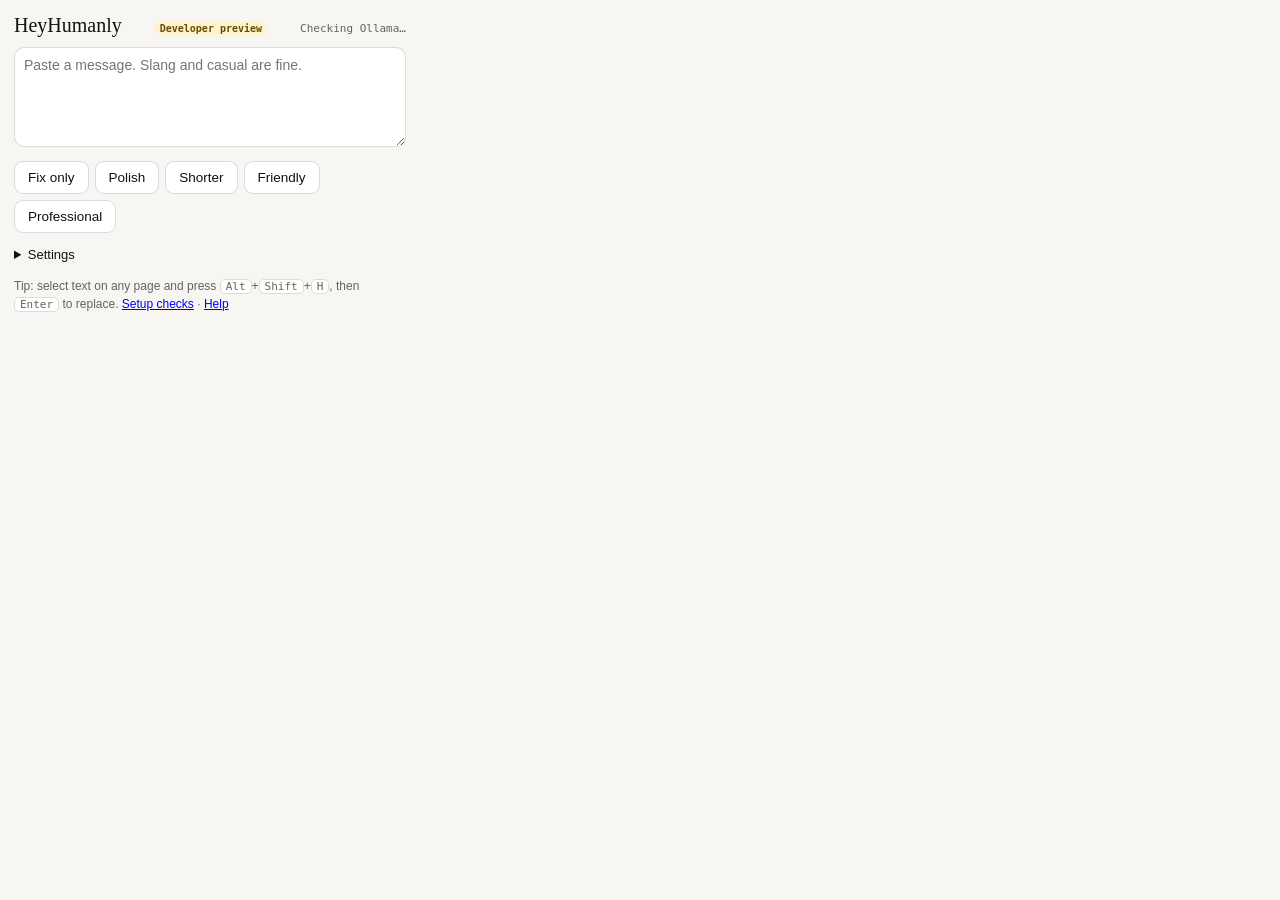
<file: extension/popup.html>
<!doctype html><html lang="en"><head><meta charset="utf-8"><title>HeyHumanly</title><link rel="stylesheet" href="popup.css"></head><body>
<div class="top"><span class="brand">HeyHumanly</span> <small class="preview" title="Not yet on the Chrome Web Store">Developer preview</small><small id="status" role="status">Checking Ollama…</small></div>
<div id="setup" class="err" hidden><span id="setup-msg"></span> <button id="setup-go" class="p">Open setup</button></div>
<label for="t" class="sr">Text to tighten</label>
<textarea id="t" placeholder="Paste a message. Slang and casual are fine." rows="5"></textarea>
<div class="row" id="styles" role="toolbar" aria-label="Style"></div>
<div id="out" class="out" aria-live="polite"></div>
<details class="set"><summary>Settings</summary><label>Ollama address<input id="endpoint" spellcheck="false" placeholder="http://localhost:11434" aria-describedby="ep-msg"></label><small id="ep-msg" class="hint"></small><label>Model<select id="model"><option value="">Choose automatically</option></select></label><button id="save">Save</button></details>
<p class="foot">Tip: select text on any page and press <kbd>Alt</kbd>+<kbd>Shift</kbd>+<kbd>H</kbd>, then <kbd>Enter</kbd> to replace. <a href="setup.html" target="_blank">Setup checks</a> · <a href="https://heyhumanly.com/extension/" target="_blank" rel="noopener">Help</a></p>
<script src="core.js"></script><script src="ui.js"></script><script src="popup.js"></script></body></html>
</file>
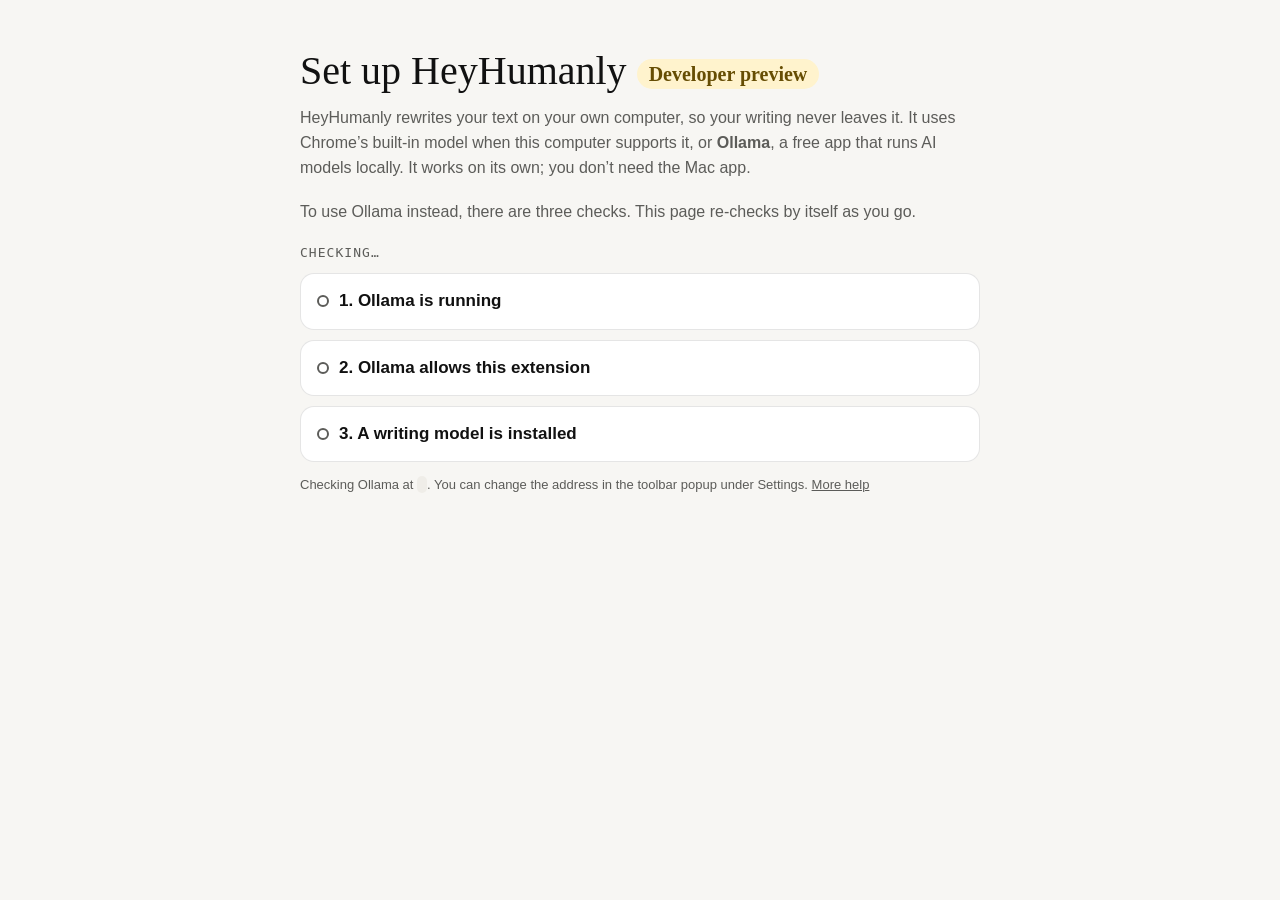
<file: extension/setup.html>
<!doctype html><html lang="en"><head><meta charset="utf-8"><meta name="viewport" content="width=device-width,initial-scale=1"><title>Set up HeyHumanly</title><link rel="stylesheet" href="setup.css"></head><body><main>
<h1>Set up HeyHumanly <span class="preview">Developer preview</span></h1>
<p class="lede">HeyHumanly rewrites your text on your own computer, so your writing never leaves it. It uses Chrome’s built-in model when this computer supports it, or <b>Ollama</b>, a free app that runs AI models locally. It works on its own; you don’t need the Mac app.</p>
<section id="builtin" class="builtin" hidden><h2>Chrome’s built-in model</h2><p id="b-note"></p>
<button class="p" id="b-get" hidden>Download Chrome’s model</button><progress id="b-bar" max="1" value="0" hidden></progress></section>
<p class="lede" id="ollama-lede">To use Ollama instead, there are three checks. This page re-checks by itself as you go.</p>
<p id="summary" class="summary" role="status" aria-live="polite">Checking…</p>
<ol class="checks">
<li id="c-run" data-state="wait"><div class="h"><span class="dot" aria-hidden="true"></span><h2>1. Ollama is running</h2><span class="state"></span></div>
<div class="body" hidden><p>Install Ollama from <a href="https://ollama.com/download" target="_blank" rel="noopener noreferrer">ollama.com/download</a> (Mac, Windows or Linux) and open it. Already installed? Open the Ollama app, or run <code>ollama serve</code> in a terminal.</p></div></li>
<li id="c-allow" data-state="wait"><div class="h"><span class="dot" aria-hidden="true"></span><h2>2. Ollama allows this extension</h2><span class="state"></span></div>
<div class="body" hidden><p>Ollama blocks browser extensions until you allow them. This allows only HeyHumanly (<code id="origin"></code>), not other extensions or websites.</p>
<div class="tabs" role="group" aria-label="Your computer"><button data-os="mac">Mac</button><button data-os="windows">Windows</button><button data-os="linux">Linux</button></div>
<p id="os-steps"></p><div class="cmd"><code id="os-cmd"></code><button class="copy" data-copy="os-cmd">Copy</button></div></div></li>
<li id="c-model" data-state="wait"><div class="h"><span class="dot" aria-hidden="true"></span><h2>3. A writing model is installed</h2><span class="state"></span></div>
<div class="body" hidden><p id="models-note"></p>
<p>Pick one. <b>qwen2.5:3b</b> is about 1.9 GB and works with 8 GB of memory. <b>qwen2.5:7b</b> is about 4.7 GB and gives better edits, but needs 16 GB or more.</p>
<div class="row"><button class="p" data-pull="qwen2.5:3b">Download qwen2.5:3b</button><button data-pull="qwen2.5:7b">Download qwen2.5:7b</button></div>
<progress id="bar" max="1" value="0" hidden></progress><p id="pull" aria-live="polite"></p>
<p class="fine">Or in a terminal: <code id="pullcmd">ollama pull qwen2.5:3b</code> <button class="copy" data-copy="pullcmd">Copy</button></p></div></li>
</ol>
<section id="done" class="done" hidden><h2>You’re ready</h2><p>Select text in any text box and press <kbd id="key">Alt+Shift+H</kbd>, or right-click it and choose <b>Tighten with HeyHumanly</b>. You can also paste text into the HeyHumanly button in the toolbar.</p></section>
<p class="fine">Checking Ollama at <code id="ep"></code>. You can change the address in the toolbar popup under Settings. <a href="https://heyhumanly.com/extension/" target="_blank" rel="noopener noreferrer">More help</a></p>
</main><script src="core.js"></script><script src="setup.js"></script></body></html>
</file>
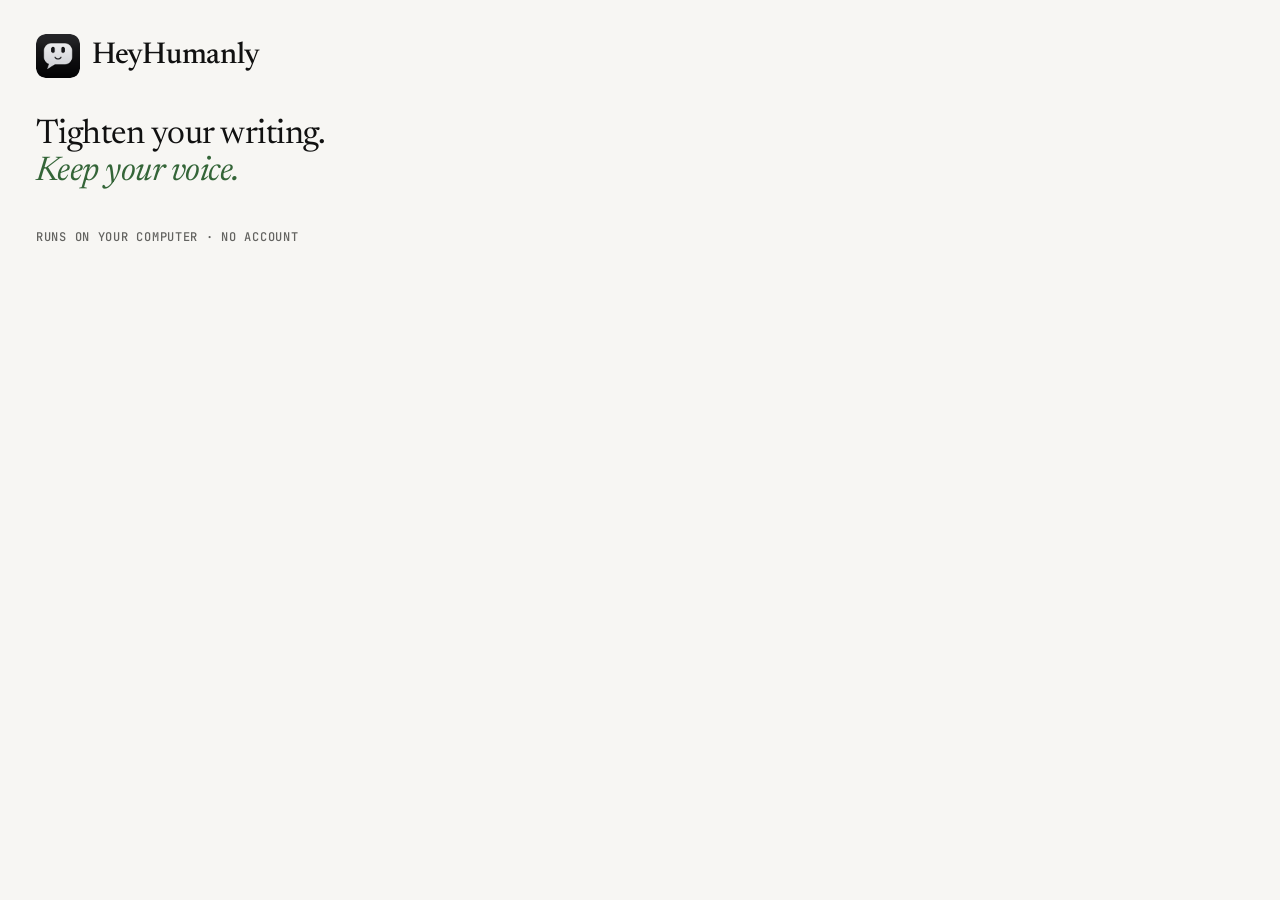
<file: store/chrome/tiles.html>
<!doctype html><html lang="en"><head><meta charset="utf-8"><title>HeyHumanly store tiles</title>
<!-- scripts/store-images.sh renders #small (440x280), #marquee (1400x560) and #popup (1280x800). Open with ?small, ?marquee or ?popup to preview. -->
<style>
@font-face{font-family:Newsreader;src:url(../../site/fonts/newsreader.woff2) format("woff2");font-weight:200 800}
@font-face{font-family:Newsreader;src:url(../../site/fonts/newsreader-italic.woff2) format("woff2");font-weight:200 800;font-style:italic}
@font-face{font-family:Geist;src:url(../../site/fonts/geist.woff2) format("woff2");font-weight:100 900}
@font-face{font-family:"JetBrains Mono";src:url(../../site/fonts/jetbrains-mono.woff2) format("woff2");font-weight:100 800}
*{box-sizing:border-box;margin:0}
body{background:#F7F6F3}
body>.tile:not(.on){display:none!important}
.tile{background:#F7F6F3;color:#111;font-family:Geist,sans-serif;overflow:hidden;position:relative}
.brand{display:flex;align-items:center;gap:12px}
.brand img{border-radius:22%}
.brand b{font:500 30px/1 Newsreader,serif;letter-spacing:-.01em}
h1{font:400 34px/1.08 Newsreader,serif;letter-spacing:-.015em}
h1 i{color:#346538}
.fine{font:500 12px/1.4 "JetBrains Mono",monospace;letter-spacing:.06em;text-transform:uppercase;color:#636360}
#small{width:440px;height:280px;padding:34px 36px;display:flex;flex-direction:column;justify-content:space-between}
#small .brand img{width:44px;height:44px}
#marquee{width:1400px;height:560px;padding:72px 80px;display:grid;grid-template-columns:1fr 600px;gap:64px;align-items:center}
#marquee .brand img{width:60px;height:60px}
#marquee .brand b{font-size:40px}
#marquee h1{font-size:62px;margin:34px 0 22px}
#marquee p{font-size:21px;line-height:1.5;color:#3d3d3b;max-width:560px}
.card{background:#fff;border:1px solid rgba(0,0,0,.08);border-radius:18px;box-shadow:0 20px 40px -15px rgba(0,0,0,.14);padding:28px 30px}
.card .fine{margin-bottom:10px}
.before{font-size:19px;line-height:1.55;color:#636360;margin-bottom:22px}
.before s{background:#FDEBEC;color:#9F2F2D;text-decoration-thickness:1.5px;border-radius:4px;padding:0 3px}
.after{font-size:21px;line-height:1.5;background:#EDF3EC;color:#1d3b20;border-radius:12px;padding:16px 18px}
.why{margin-top:16px;font-size:15px;color:#636360}
#popup{display:grid;width:1280px;height:800px;padding:0 90px;grid-template-columns:1fr 440px;gap:80px;align-items:center}
#popup h1{font-size:52px;margin:30px 0 20px}
#popup p{font-size:20px;line-height:1.5;color:#3d3d3b}
#popup .shot{height:800px;overflow:hidden;padding-top:40px}
#popup .shot img{width:420px;display:block;border-radius:16px 16px 0 0;box-shadow:0 20px 40px -15px rgba(0,0,0,.2);border:1px solid rgba(0,0,0,.08)}
.why b{color:#9F2F2D;font:600 11px "JetBrains Mono",monospace;letter-spacing:.08em;background:#FDEBEC;padding:3px 7px;border-radius:5px;margin-right:6px}
</style></head><body>
<div class="tile" id="small">
  <div class="brand"><img src="../../extension/icons/icon128.png" alt=""><b>HeyHumanly</b></div>
  <h1>Tighten your writing.<br><i>Keep your voice.</i></h1>
  <div class="fine">Runs on your computer · No account</div>
</div>
<div class="tile" id="marquee">
  <div>
    <div class="brand"><img src="../../extension/icons/icon128.png" alt=""><b>HeyHumanly</b></div>
    <h1>Tighten your writing.<br><i>Keep your voice.</i></h1>
    <p>Select text on any website and press Alt+Shift+H. See a tighter version and why each change helps. Your text goes only to Ollama on your own computer.</p>
  </div>
  <div class="card">
    <div class="fine">You wrote</div>
    <div class="before">hey team, <s>so basically</s> we need a couple more days <s>in order</s> to finish testing. lmk if that's a problem</div>
    <div class="fine">Same tone, 4 words shorter</div>
    <div class="after">hey team, we need a couple more days to finish testing. lmk if that's a problem</div>
    <div class="why"><b>FILLER</b>“so basically” and “in order” add nothing.</div>
  </div>
</div>
<div class="tile" id="popup">
  <div>
    <div class="brand"><img src="../../extension/icons/icon128.png" alt="" style="width:52px;height:52px"><b>HeyHumanly</b></div>
    <h1>Paste anything into<br>the toolbar button.</h1>
    <p>Works on pages Chrome protects too. Pick Fix only, Polish, Shorter, Friendly or Professional, and see the research behind each change. Names, numbers and dates are kept.</p>
  </div>
  <div class="shot"><img src="popup-raw.png" alt=""></div>
</div>
<script>document.getElementById(location.search.slice(1) || "small").classList.add("on")</script>
</body></html>
</file>
<file: extension/popup.css>
body{width:392px;margin:0;padding:14px;font:14px/1.5 -apple-system,BlinkMacSystemFont,"Segoe UI",Helvetica,Arial,sans-serif;color:#111;background:#F7F6F3}
.top{display:flex;justify-content:space-between;align-items:baseline;margin-bottom:10px}.brand{font:20px Georgia,serif}small{font:11px ui-monospace,Menlo,monospace;color:#636360}
textarea,input,select{width:100%;box-sizing:border-box;font:14px -apple-system,sans-serif;border:1px solid rgba(0,0,0,.14);border-radius:10px;padding:9px;background:#fff;color:#111}
.row{display:flex;gap:6px;margin:8px 0;flex-wrap:wrap}button{font:500 13.5px -apple-system,sans-serif;border-radius:9px;padding:8px 13px;cursor:pointer;border:1px solid rgba(0,0,0,.14);background:#fff;color:#111}button.p{background:#111;color:#fff;border-color:#111}button:disabled{opacity:.5}
.out{margin-top:6px}.out .lab,.out .lab2{font:10.5px ui-monospace,Menlo,monospace;text-transform:uppercase;letter-spacing:.1em;color:#636360;margin-bottom:6px}.lab2{display:flex;justify-content:space-between;gap:8px;flex-wrap:wrap}
.orig{color:#636360;margin-bottom:10px}mark.bad{background:#FDEBEC;color:#9F2F2D;border-radius:4px;padding:0 2px}.better{background:#fff;border:1px solid rgba(0,0,0,.08);border-radius:12px;padding:12px}.new{font-size:15px;white-space:pre-wrap}.note{margin-top:8px;font-size:12px;color:#636360}
.mv{margin-top:8px;border:1px solid rgba(0,0,0,.08);border-radius:12px;padding:10px 12px;background:#fff}.tg{display:inline-block;font:10.5px ui-monospace,Menlo,monospace;text-transform:uppercase;background:#FDEBEC;color:#9F2F2D;border-radius:999px;padding:1px 9px;margin-bottom:4px}
.ch{font-weight:500}.cut{color:#9F2F2D;text-decoration:line-through}.ch b{color:#346538}.why{font-size:13px;color:#636360}.ev{margin-top:6px;font-size:12px;background:#E1F3FE;color:#1F6C9F;border-radius:8px;padding:6px 8px}.ev a{color:inherit;font-weight:600}
.next{margin-top:10px;background:#111;color:#f7f6f3;border-radius:12px;padding:10px 12px;font-size:13px}.ok{background:#EDF3EC;color:#346538;border-radius:12px;padding:12px}.err{background:#FBF3DB;color:#956400;border-radius:12px;padding:12px;margin-bottom:8px}
.set{margin-top:12px;font-size:13px}.set label{display:block;margin:8px 0;color:#636360}.foot{font-size:12px;color:#636360;margin:12px 0 0}kbd{font:11px ui-monospace,Menlo,monospace;background:#fff;border:1px solid rgba(0,0,0,.14);border-radius:5px;padding:0 5px}
.sp{display:inline-block;width:12px;height:12px;border:2px solid #ccc;border-top-color:#111;border-radius:50%;animation:s 1s linear infinite;vertical-align:-2px;margin-right:6px}@keyframes s{to{transform:rotate(360deg)}}
.sr{position:absolute;width:1px;height:1px;overflow:hidden;clip:rect(0 0 0 0);white-space:nowrap}.hint{display:block;color:#956400;margin:-4px 0 6px}#setup{display:flex;gap:8px;align-items:center;justify-content:space-between;font-size:13px}#setup[hidden]{display:none}.err button{margin-top:6px}

.preview{font-size:10px;font-weight:600;padding:1px 6px;border-radius:999px;background:#fff3cd;color:#664d03}
del{color:#9F2F2D;text-decoration:line-through}ins{text-decoration:none;color:#346538;background:#EDF3EC;border-radius:3px;padding:0 1px}
.whyd{margin-top:8px;font-size:13px}.whyd summary{cursor:pointer;color:#636360}.whys{list-style:none;margin:6px 0 0;padding:0}.whys li{margin-top:6px;font-weight:500}.hb{font:10.5px ui-monospace,Menlo,monospace;text-transform:uppercase;color:#636360;margin-right:4px}.wy{font-weight:400;font-size:12px;color:#636360}.wy a{color:inherit}.why-none{font-size:12px;color:#636360;margin-top:6px}
</file>
<file: extension/setup.css>
:root{--bg:#F7F6F3;--fg:#111;--muted:#5C5C59;--card:#fff;--line:rgba(0,0,0,.1);--ok:#346538;--okbg:#EDF3EC;--bad:#8A5A00;--badbg:#FBF3DB;--code:#EFEDE8}
@media (prefers-color-scheme:dark){:root{--bg:#161615;--fg:#F2F1EE;--muted:#B4B2AC;--card:#201F1E;--line:rgba(255,255,255,.14);--ok:#8FD19A;--okbg:#1C2B1E;--bad:#F2C46B;--badbg:#2E2614;--code:#2A2928}}
*{box-sizing:border-box}body{margin:0;background:var(--bg);color:var(--fg);font:16px/1.55 -apple-system,BlinkMacSystemFont,"Segoe UI",Helvetica,Arial,sans-serif}
main{max-width:720px;margin:0 auto;padding:48px 20px 64px}h1{font:400 40px/1.15 Georgia,"Times New Roman",serif;margin:0 0 12px}.lede{color:var(--muted);margin:0 0 20px}
.summary{font:13px ui-monospace,Menlo,monospace;text-transform:uppercase;letter-spacing:.08em;color:var(--muted)}
.checks{list-style:none;padding:0;margin:0}.checks li{background:var(--card);border:1px solid var(--line);border-radius:14px;padding:14px 16px;margin:10px 0}
.h{display:flex;align-items:center;gap:10px}.h h2{font-size:17px;font-weight:600;margin:0;flex:1}.state{font:12px ui-monospace,Menlo,monospace;color:var(--muted);text-align:right}
.dot{width:12px;height:12px;border-radius:50%;border:2px solid var(--muted);flex:none}[data-state=ok] .dot{background:var(--ok);border-color:var(--ok)}[data-state=ok] .state{color:var(--ok)}
[data-state=bad] .dot{background:var(--bad);border-color:var(--bad)}[data-state=bad] .state{color:var(--bad)}[data-state=bad]{border-color:var(--bad)}
.body{margin-top:10px}.body p{margin:8px 0}a{color:inherit}code,kbd{font:13px ui-monospace,Menlo,monospace;background:var(--code);border-radius:5px;padding:1px 5px}
.cmd{display:flex;gap:8px;align-items:flex-start;background:var(--code);border-radius:10px;padding:10px}.cmd code{flex:1;padding:0;white-space:pre-wrap;word-break:break-all}
button{font:500 14px -apple-system,BlinkMacSystemFont,sans-serif;border-radius:9px;padding:8px 14px;cursor:pointer;border:1px solid var(--line);background:var(--card);color:var(--fg)}button.p{background:var(--fg);color:var(--bg);border-color:var(--fg)}button:disabled{opacity:.5;cursor:default}
button:focus-visible,a:focus-visible{outline:2px solid #1F6C9F;outline-offset:2px}.tabs{display:flex;gap:6px;margin:10px 0}.tabs [aria-pressed=true]{background:var(--fg);color:var(--bg)}
.row{display:flex;gap:8px;flex-wrap:wrap}progress{width:100%;margin-top:10px}.fine{font-size:13px;color:var(--muted)}.done{background:var(--okbg);color:var(--ok);border-radius:14px;padding:6px 18px;margin:14px 0}.done h2{font:400 26px Georgia,serif;margin:10px 0 0}

.preview{font-size:.5em;font-weight:600;vertical-align:middle;padding:.2em .6em;border-radius:999px;background:#fff3cd;color:#664d03}
.builtin{border:1px solid #d0d7de;border-radius:12px;padding:12px 16px;margin:12px 0}
.builtin h2{margin:0 0 6px;font-size:1.05em}
</file>
